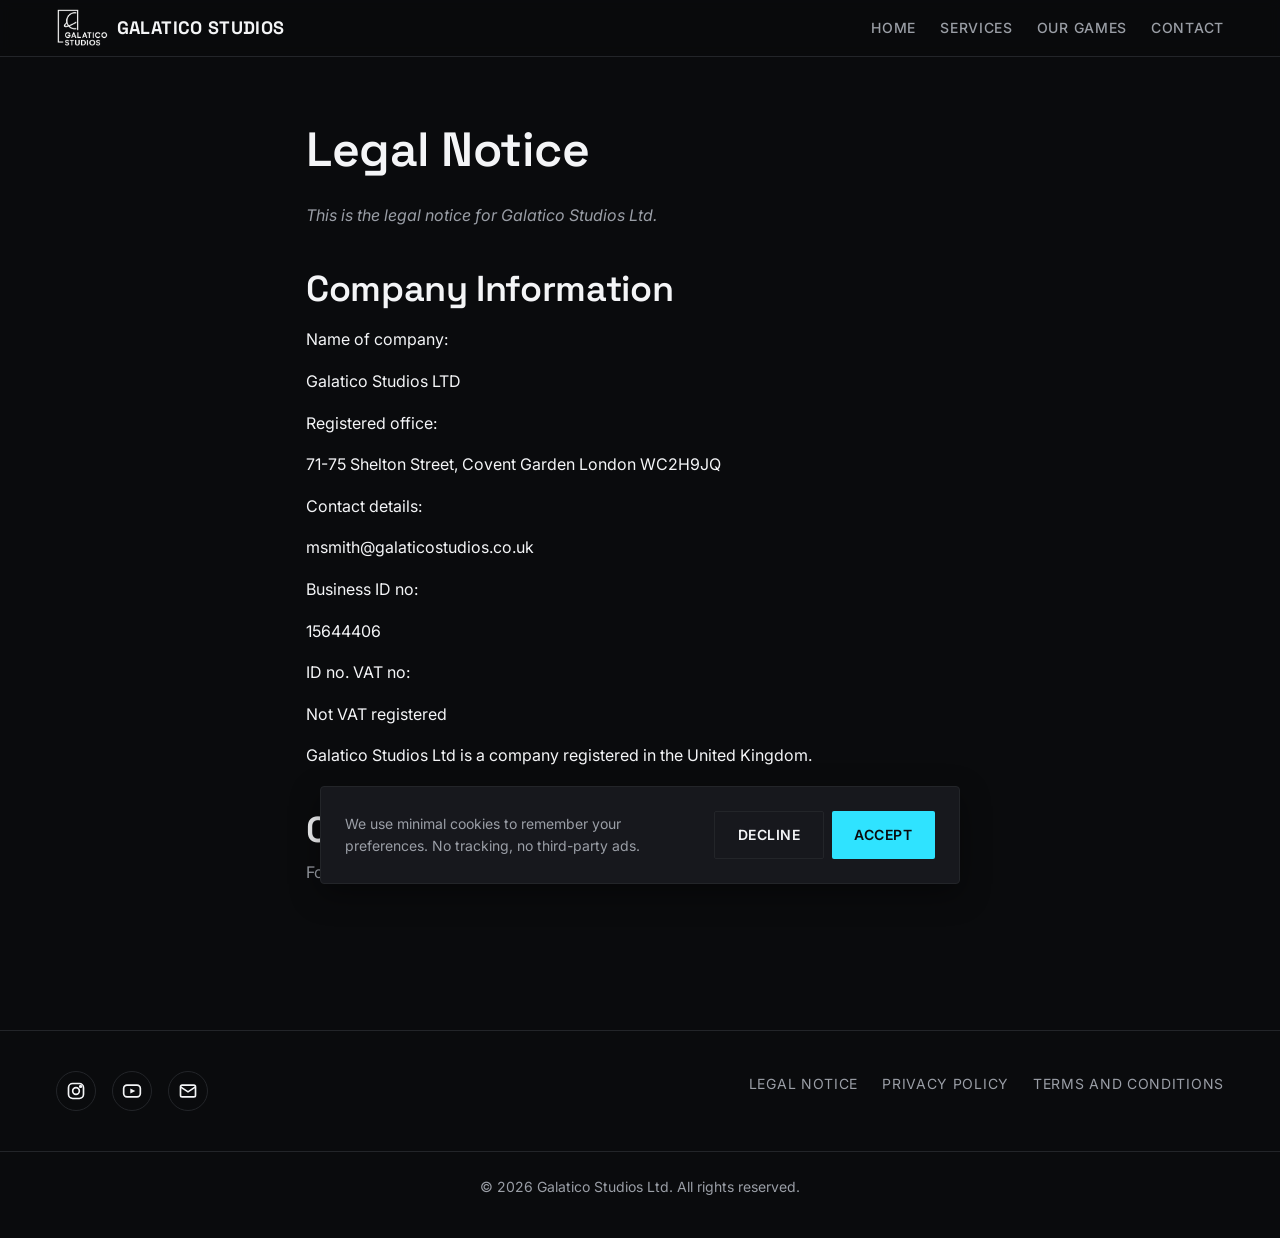
<file: Pages/legal-notice.html>
<!DOCTYPE html>
<html lang="en">
<head>
  <meta charset="UTF-8">
  <meta name="viewport" content="width=device-width, initial-scale=1.0">
  <title>Legal Notice | Galatico Studios</title>
  <meta name="description" content="Legal notice for Galatico Studios Ltd.">
  <link rel="icon" href="../assets/media/logo/Galatico_Studios_B2B_Logo_Black.ico" sizes="any">
  <link rel="manifest" href="../site.webmanifest">

  <link rel="preconnect" href="https://fonts.googleapis.com">
  <link rel="preconnect" href="https://fonts.gstatic.com" crossorigin>
  <link href="https://fonts.googleapis.com/css2?family=Space+Grotesk:wght@500;600;700&family=Inter:wght@400;500;600&display=swap" rel="stylesheet">

  <link rel="stylesheet" href="../assets/css/base.css">
  <link rel="stylesheet" href="../assets/css/layout.css">
  <link rel="stylesheet" href="../assets/css/components.css">
</head>
<body>
  <a class="skip-link" href="#main-content">Skip to main content</a>

  <header class="site-header">
    <div class="container">
      <a href="../index.html" class="site-logo">
        <img src="../assets/media/logo/Galatico_Studios_B2B_Logo_White.png" alt="Galatico Studios logo">
        Galatico Studios
      </a>

      <button class="nav-toggle" type="button" aria-expanded="false" aria-controls="main-nav" aria-label="Toggle navigation menu">
        <span></span>
        <span></span>
        <span></span>
      </button>

      <nav class="main-nav" id="main-nav" aria-label="Primary">
        <ul>
          <li><a href="../index.html">Home</a></li>
          <li><a href="services.html">Services</a></li>
          <li><a href="our-games.html">Our Games</a></li>
          <li><a href="mailto:msmith@galaticostudios.co.uk">Contact</a></li>
        </ul>
      </nav>
    </div>
  </header>

  <main id="main-content">
    <div class="container page-content">
      <h1>Legal Notice</h1>
      <p><em>This is the legal notice for Galatico Studios Ltd.</em></p>

      <h2>Company Information</h2>
      <p></p>Name of company:</p> 
      Galatico Studios LTD</p>
      
      <p></p>Registered office: </p> 
      <p></p>71-75 Shelton Street, Covent Garden London WC2H9JQ</p>
      
      <p></p>Contact details:   
      <p></p>msmith@galaticostudios.co.uk
      
      <p></p>Business ID no: 
      <p></p>15644406
      
      <p></p>ID no. VAT no: 
      <p></p>Not VAT registered </p>
      
      <p></p>Galatico Studios Ltd is a company registered in the United Kingdom.</p>
      <h2>Contact</h2>
      <p>For legal enquiries, please contact <a href="mailto:msmith@galaticostudios.co.uk">msmith@galaticostudios.co.uk</a>.</p>
    </div>
  </main>

  <footer class="site-footer">
    <div class="container footer-grid">
      <div class="footer-social">
        <a href="https://instagram.com/galaticostudiosofficial" target="_blank" rel="noopener noreferrer" aria-label="Galatico Studios on Instagram">
          <svg width="20" height="20" viewBox="0 0 24 24" fill="none" stroke="currentColor" stroke-width="2" aria-hidden="true">
            <rect x="3" y="3" width="18" height="18" rx="5"></rect>
            <circle cx="12" cy="12" r="4"></circle>
            <circle cx="17.5" cy="6.5" r="1"></circle>
          </svg>
        </a>
        <a href="https://youtube.com/@GalaticoStudiosOfficial" target="_blank" rel="noopener noreferrer" aria-label="Galatico Studios on YouTube">
          <svg width="20" height="20" viewBox="0 0 24 24" fill="none" stroke="currentColor" stroke-width="2" aria-hidden="true">
            <rect x="2" y="5" width="20" height="14" rx="4"></rect>
            <polygon points="10,9 16,12 10,15" fill="currentColor" stroke="none"></polygon>
          </svg>
        </a>
        <a href="mailto:msmith@galaticostudios.co.uk" aria-label="Email Galatico Studios">
          <svg width="20" height="20" viewBox="0 0 24 24" fill="none" stroke="currentColor" stroke-width="2" aria-hidden="true">
            <rect x="3" y="5" width="18" height="14" rx="2"></rect>
            <path d="M3 7l9 6 9-6"></path>
          </svg>
        </a>
      </div>

      <nav class="footer-legal" aria-label="Legal">
        <ul>
          <li><a href="legal-notice.html" aria-current="page">Legal Notice</a></li>
          <li><a href="privacy-policy.html">Privacy Policy</a></li>
          <li><a href="terms-and-conditions.html">Terms and Conditions</a></li>
        </ul>
      </nav>
    </div>

    <p class="footer-bottom">&copy; <span class="current-year"></span> Galatico Studios Ltd. All rights reserved.</p>
  </footer>

  <div class="cookie-banner" id="cookie-banner" hidden>
    <p>We use minimal cookies to remember your preferences. No tracking, no third-party ads.</p>
    <div class="cookie-banner-actions">
      <button class="btn btn-secondary" id="cookie-decline" type="button">Decline</button>
      <button class="btn btn-primary" id="cookie-accept" type="button">Accept</button>
    </div>
  </div>

  <script src="../assets/js/main.js" defer></script>
  <script src="../assets/js/cookie-consent.js" defer></script>
</body>
</html>
</file>
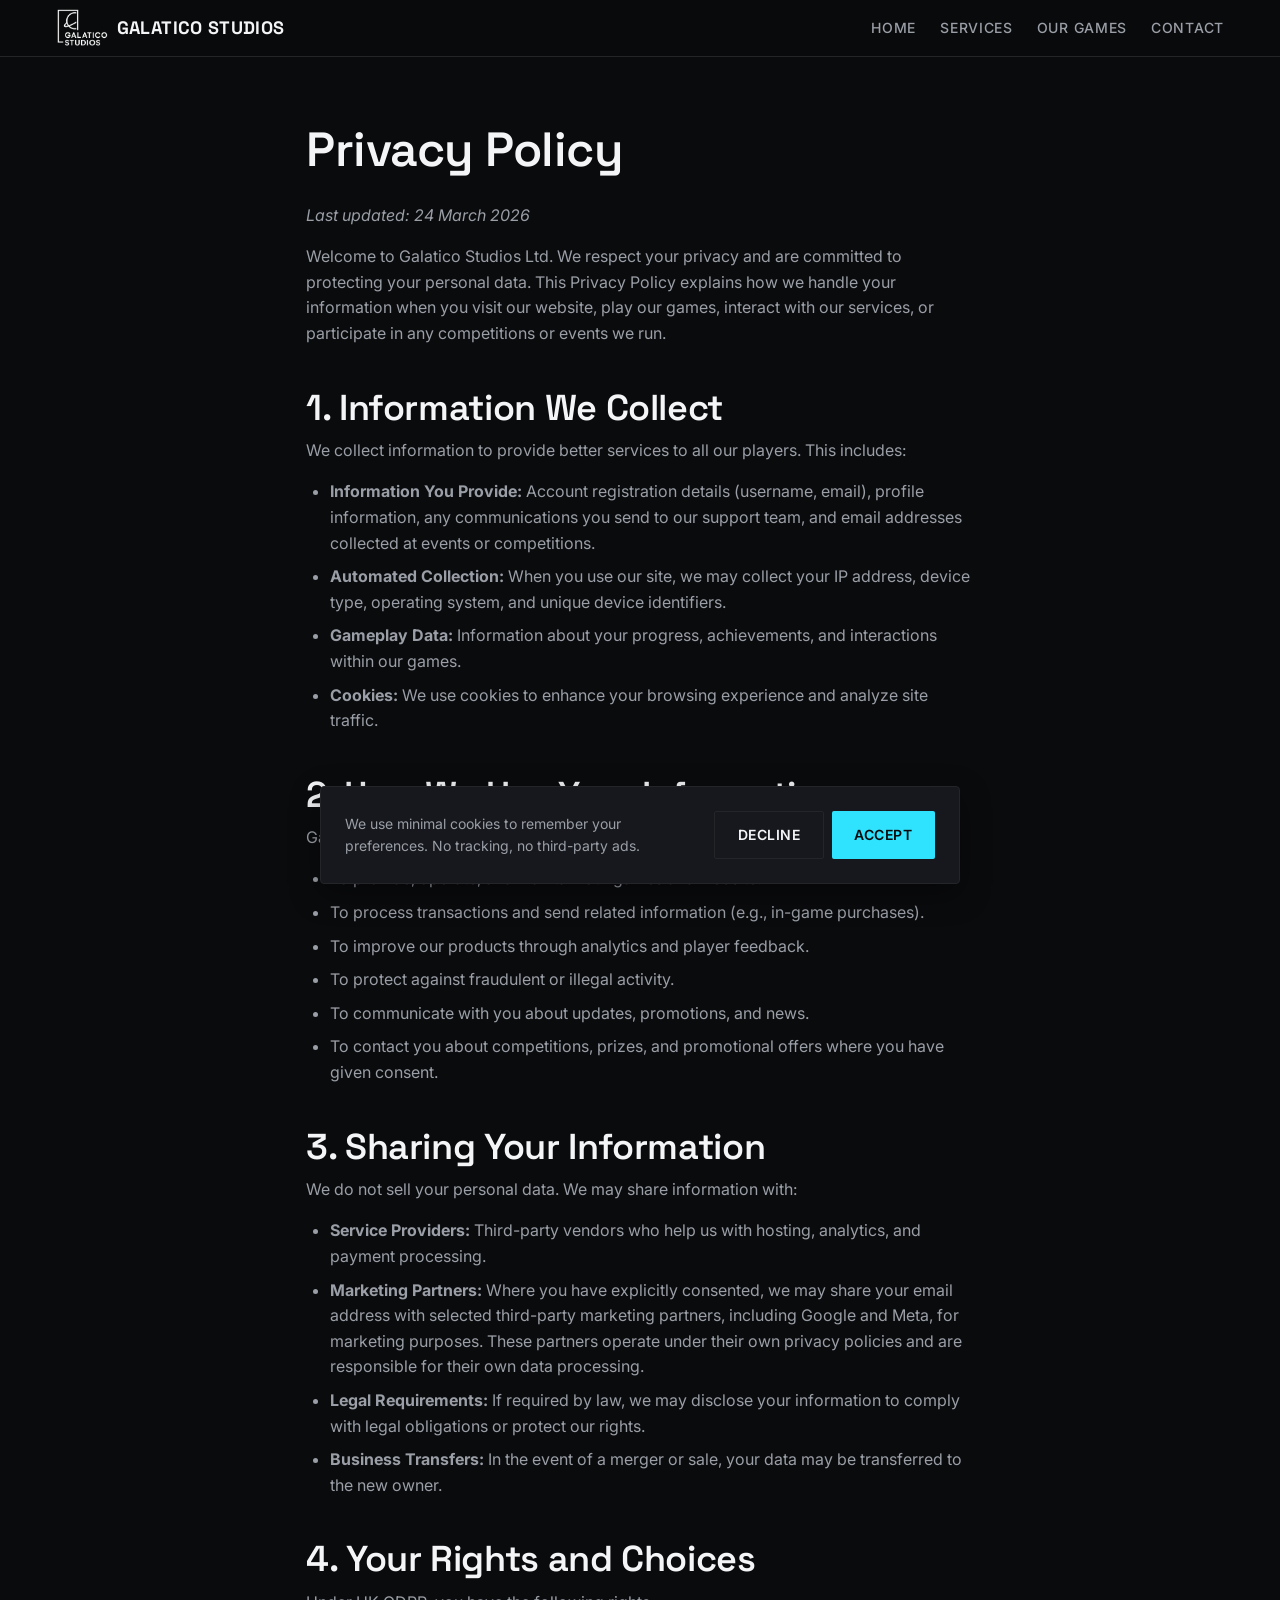
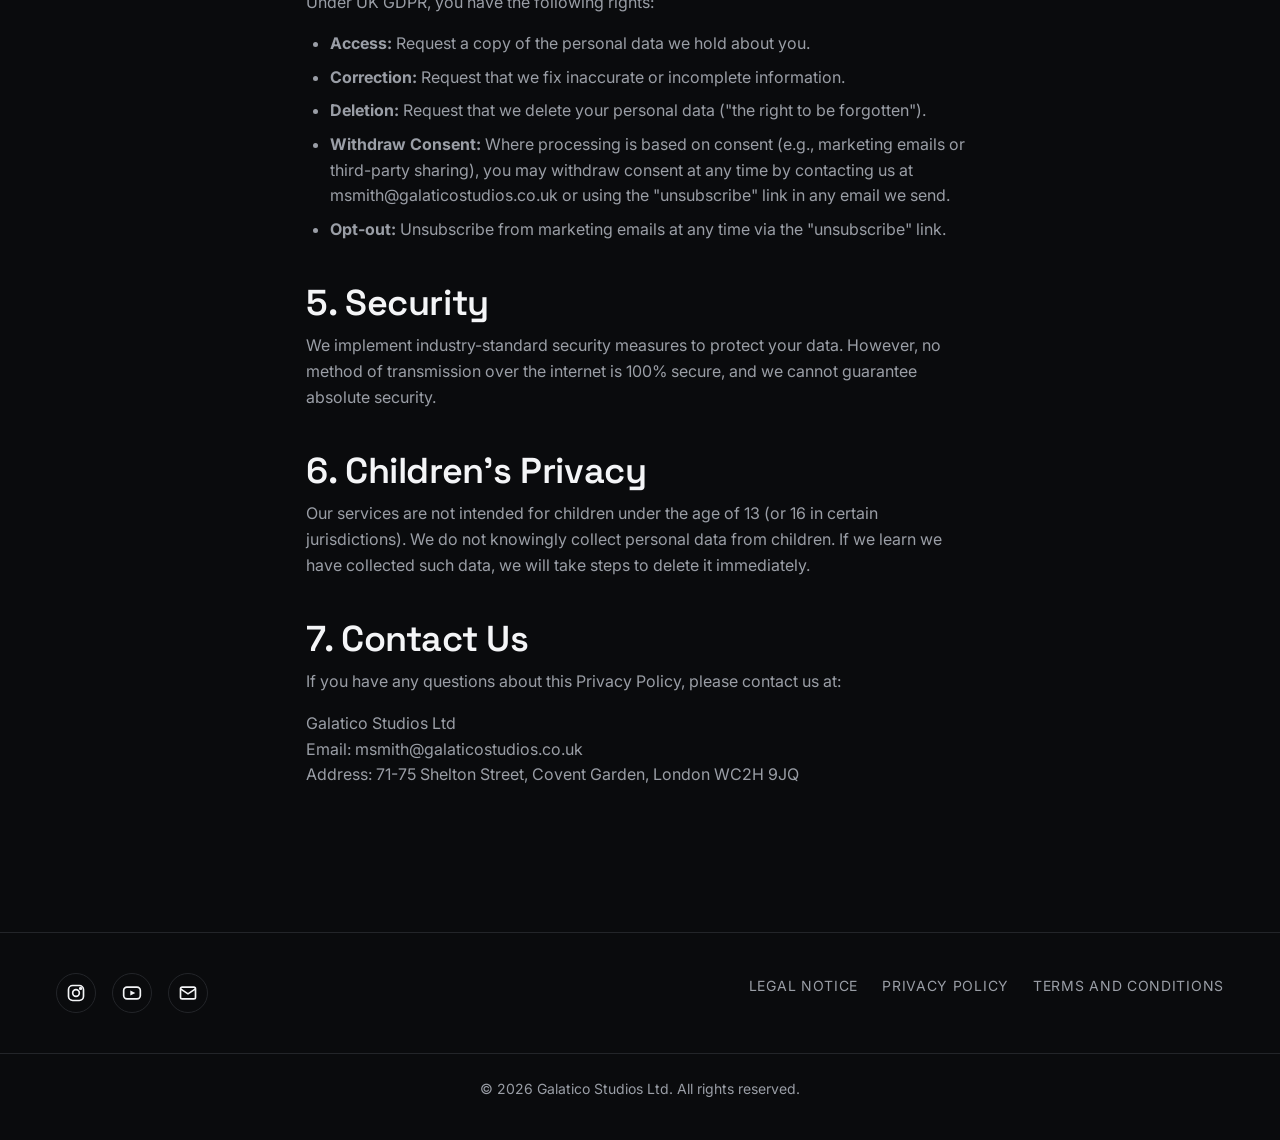
<file: Pages/privacy-policy.html>
<!DOCTYPE html>
<html lang="en">
<head>
  <meta charset="UTF-8">
  <meta name="viewport" content="width=device-width, initial-scale=1.0">
  <title>Privacy Policy | Galatico Studios</title>
  <meta name="description" content="Privacy policy for Galatico Studios Ltd.">
  <link rel="icon" href="../assets/media/logo/Galatico_Studios_B2B_Logo_Black.ico" sizes="any">
  <link rel="manifest" href="../site.webmanifest">

  <link rel="preconnect" href="https://fonts.googleapis.com">
  <link rel="preconnect" href="https://fonts.gstatic.com" crossorigin>
  <link href="https://fonts.googleapis.com/css2?family=Space+Grotesk:wght@500;600;700&family=Inter:wght@400;500;600&display=swap" rel="stylesheet">

  <link rel="stylesheet" href="../assets/css/base.css">
  <link rel="stylesheet" href="../assets/css/layout.css">
  <link rel="stylesheet" href="../assets/css/components.css">
</head>
<body>
  <a class="skip-link" href="#main-content">Skip to main content</a>

  <header class="site-header">
    <div class="container">
      <a href="../index.html" class="site-logo">
        <img src="../assets/media/logo/Galatico_Studios_B2B_Logo_White.png" alt="Galatico Studios logo">
        Galatico Studios
      </a>

      <button class="nav-toggle" type="button" aria-expanded="false" aria-controls="main-nav" aria-label="Toggle navigation menu">
        <span></span>
        <span></span>
        <span></span>
      </button>

      <nav class="main-nav" id="main-nav" aria-label="Primary">
        <ul>
          <li><a href="../index.html">Home</a></li>
          <li><a href="services.html">Services</a></li>
          <li><a href="our-games.html">Our Games</a></li>
          <li><a href="mailto:msmith@galaticostudios.co.uk">Contact</a></li>
        </ul>
      </nav>
    </div>
  </header>

  <main id="main-content">
    <div class="container page-content">
      <h1>Privacy Policy</h1>
      <p><em>Last updated: 24 March 2026</em></p>

      <p>Welcome to Galatico Studios Ltd. We respect your privacy and are committed to protecting your personal data. This Privacy Policy explains how we handle your information when you visit our website, play our games, interact with our services, or participate in any competitions or events we run.</p>

      <h2>1. Information We Collect</h2>
      <p>We collect information to provide better services to all our players. This includes:</p>
      <ul>
        <li><strong>Information You Provide:</strong> Account registration details (username, email), profile information, any communications you send to our support team, and email addresses collected at events or competitions.</li>
        <li><strong>Automated Collection:</strong> When you use our site, we may collect your IP address, device type, operating system, and unique device identifiers.</li>
        <li><strong>Gameplay Data:</strong> Information about your progress, achievements, and interactions within our games.</li>
        <li><strong>Cookies:</strong> We use cookies to enhance your browsing experience and analyze site traffic.</li>
      </ul>

      <h2>2. How We Use Your Information</h2>
      <p>Galatico Studios Ltd uses the collected data for the following purposes:</p>
      <ul>
        <li>To provide, operate, and maintain our games and website.</li>
        <li>To process transactions and send related information (e.g., in-game purchases).</li>
        <li>To improve our products through analytics and player feedback.</li>
        <li>To protect against fraudulent or illegal activity.</li>
        <li>To communicate with you about updates, promotions, and news.</li>
        <li>To contact you about competitions, prizes, and promotional offers where you have given consent.</li>
      </ul>

      <h2>3. Sharing Your Information</h2>
      <p>We do not sell your personal data. We may share information with:</p>
      <ul>
        <li><strong>Service Providers:</strong> Third-party vendors who help us with hosting, analytics, and payment processing.</li>
        <li><strong>Marketing Partners:</strong> Where you have explicitly consented, we may share your email address with selected third-party marketing partners, including Google and Meta, for marketing purposes. These partners operate under their own privacy policies and are responsible for their own data processing.</li>
        <li><strong>Legal Requirements:</strong> If required by law, we may disclose your information to comply with legal obligations or protect our rights.</li>
        <li><strong>Business Transfers:</strong> In the event of a merger or sale, your data may be transferred to the new owner.</li>
      </ul>

      <h2>4. Your Rights and Choices</h2>
      <p>Under UK GDPR, you have the following rights:</p>
      <ul>
        <li><strong>Access:</strong> Request a copy of the personal data we hold about you.</li>
        <li><strong>Correction:</strong> Request that we fix inaccurate or incomplete information.</li>
        <li><strong>Deletion:</strong> Request that we delete your personal data ("the right to be forgotten").</li>
        <li><strong>Withdraw Consent:</strong> Where processing is based on consent (e.g., marketing emails or third-party sharing), you may withdraw consent at any time by contacting us at <a href="mailto:msmith@galaticostudios.co.uk">msmith@galaticostudios.co.uk</a> or using the "unsubscribe" link in any email we send.</li>
        <li><strong>Opt-out:</strong> Unsubscribe from marketing emails at any time via the "unsubscribe" link.</li>
      </ul>

      <h2>5. Security</h2>
      <p>We implement industry-standard security measures to protect your data. However, no method of transmission over the internet is 100% secure, and we cannot guarantee absolute security.</p>

      <h2>6. Children's Privacy</h2>
      <p>Our services are not intended for children under the age of 13 (or 16 in certain jurisdictions). We do not knowingly collect personal data from children. If we learn we have collected such data, we will take steps to delete it immediately.</p>

      <h2>7. Contact Us</h2>
      <p>If you have any questions about this Privacy Policy, please contact us at:</p>
      <p>
        Galatico Studios Ltd<br>
        Email: <a href="mailto:msmith@galaticostudios.co.uk">msmith@galaticostudios.co.uk</a><br>
        Address: 71-75 Shelton Street, Covent Garden, London WC2H 9JQ
      </p>
    </div>
  </main>

  <footer class="site-footer">
    <div class="container footer-grid">
      <div class="footer-social">
        <a href="https://instagram.com/galaticostudiosofficial" target="_blank" rel="noopener noreferrer" aria-label="Galatico Studios on Instagram">
          <svg width="20" height="20" viewBox="0 0 24 24" fill="none" stroke="currentColor" stroke-width="2" aria-hidden="true">
            <rect x="3" y="3" width="18" height="18" rx="5"></rect>
            <circle cx="12" cy="12" r="4"></circle>
            <circle cx="17.5" cy="6.5" r="1"></circle>
          </svg>
        </a>
        <a href="https://youtube.com/@GalaticoStudiosOfficial" target="_blank" rel="noopener noreferrer" aria-label="Galatico Studios on YouTube">
          <svg width="20" height="20" viewBox="0 0 24 24" fill="none" stroke="currentColor" stroke-width="2" aria-hidden="true">
            <rect x="2" y="5" width="20" height="14" rx="4"></rect>
            <polygon points="10,9 16,12 10,15" fill="currentColor" stroke="none"></polygon>
          </svg>
        </a>
        <a href="mailto:msmith@galaticostudios.co.uk" aria-label="Email Galatico Studios">
          <svg width="20" height="20" viewBox="0 0 24 24" fill="none" stroke="currentColor" stroke-width="2" aria-hidden="true">
            <rect x="3" y="5" width="18" height="14" rx="2"></rect>
            <path d="M3 7l9 6 9-6"></path>
          </svg>
        </a>
      </div>

      <nav class="footer-legal" aria-label="Legal">
        <ul>
          <li><a href="legal-notice.html">Legal Notice</a></li>
          <li><a href="privacy-policy.html" aria-current="page">Privacy Policy</a></li>
          <li><a href="terms-and-conditions.html">Terms and Conditions</a></li>
        </ul>
      </nav>
    </div>

    <p class="footer-bottom">&copy; <span class="current-year"></span> Galatico Studios Ltd. All rights reserved.</p>
  </footer>

  <div class="cookie-banner" id="cookie-banner" hidden>
    <p>We use minimal cookies to remember your preferences. No tracking, no third-party ads.</p>
    <div class="cookie-banner-actions">
      <button class="btn btn-secondary" id="cookie-decline" type="button">Decline</button>
      <button class="btn btn-primary" id="cookie-accept" type="button">Accept</button>
    </div>
  </div>

  <script src="../assets/js/main.js" defer></script>
  <script src="../assets/js/cookie-consent.js" defer></script>
</body>
</html>
</file>
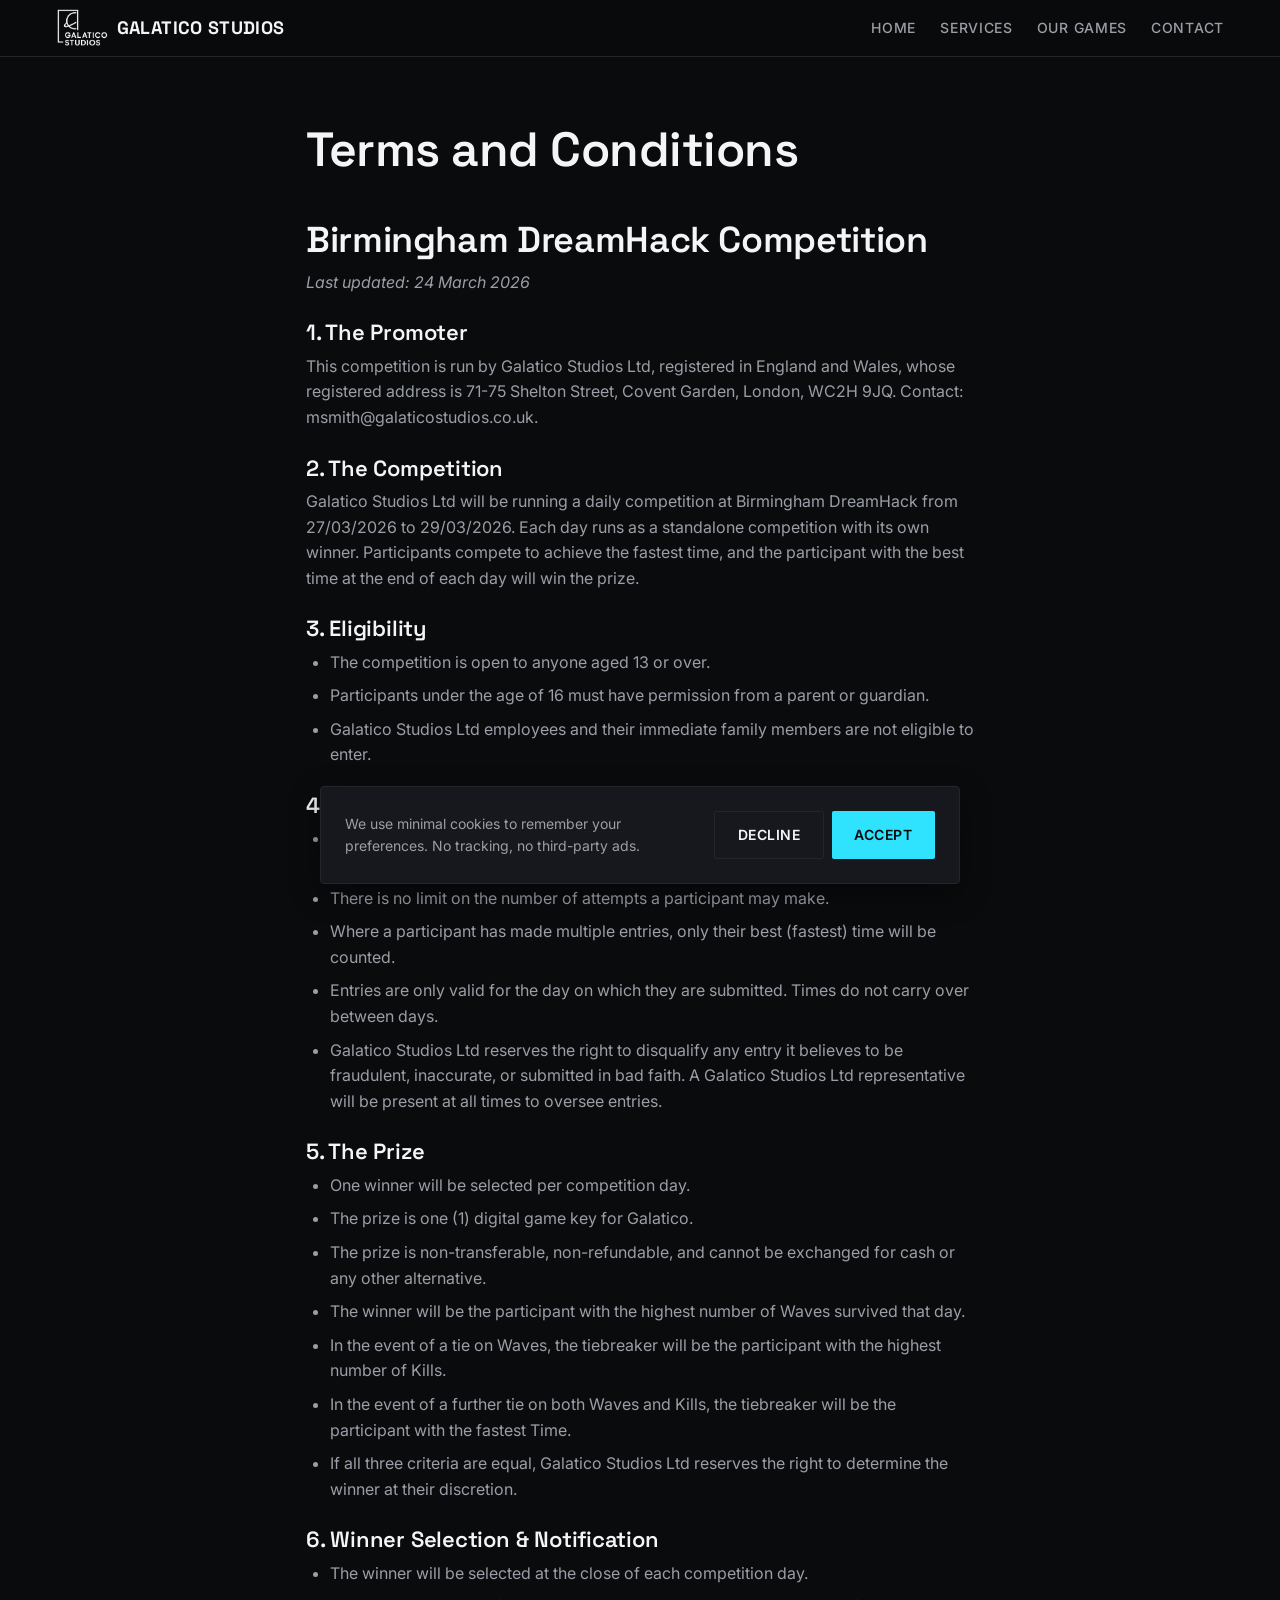
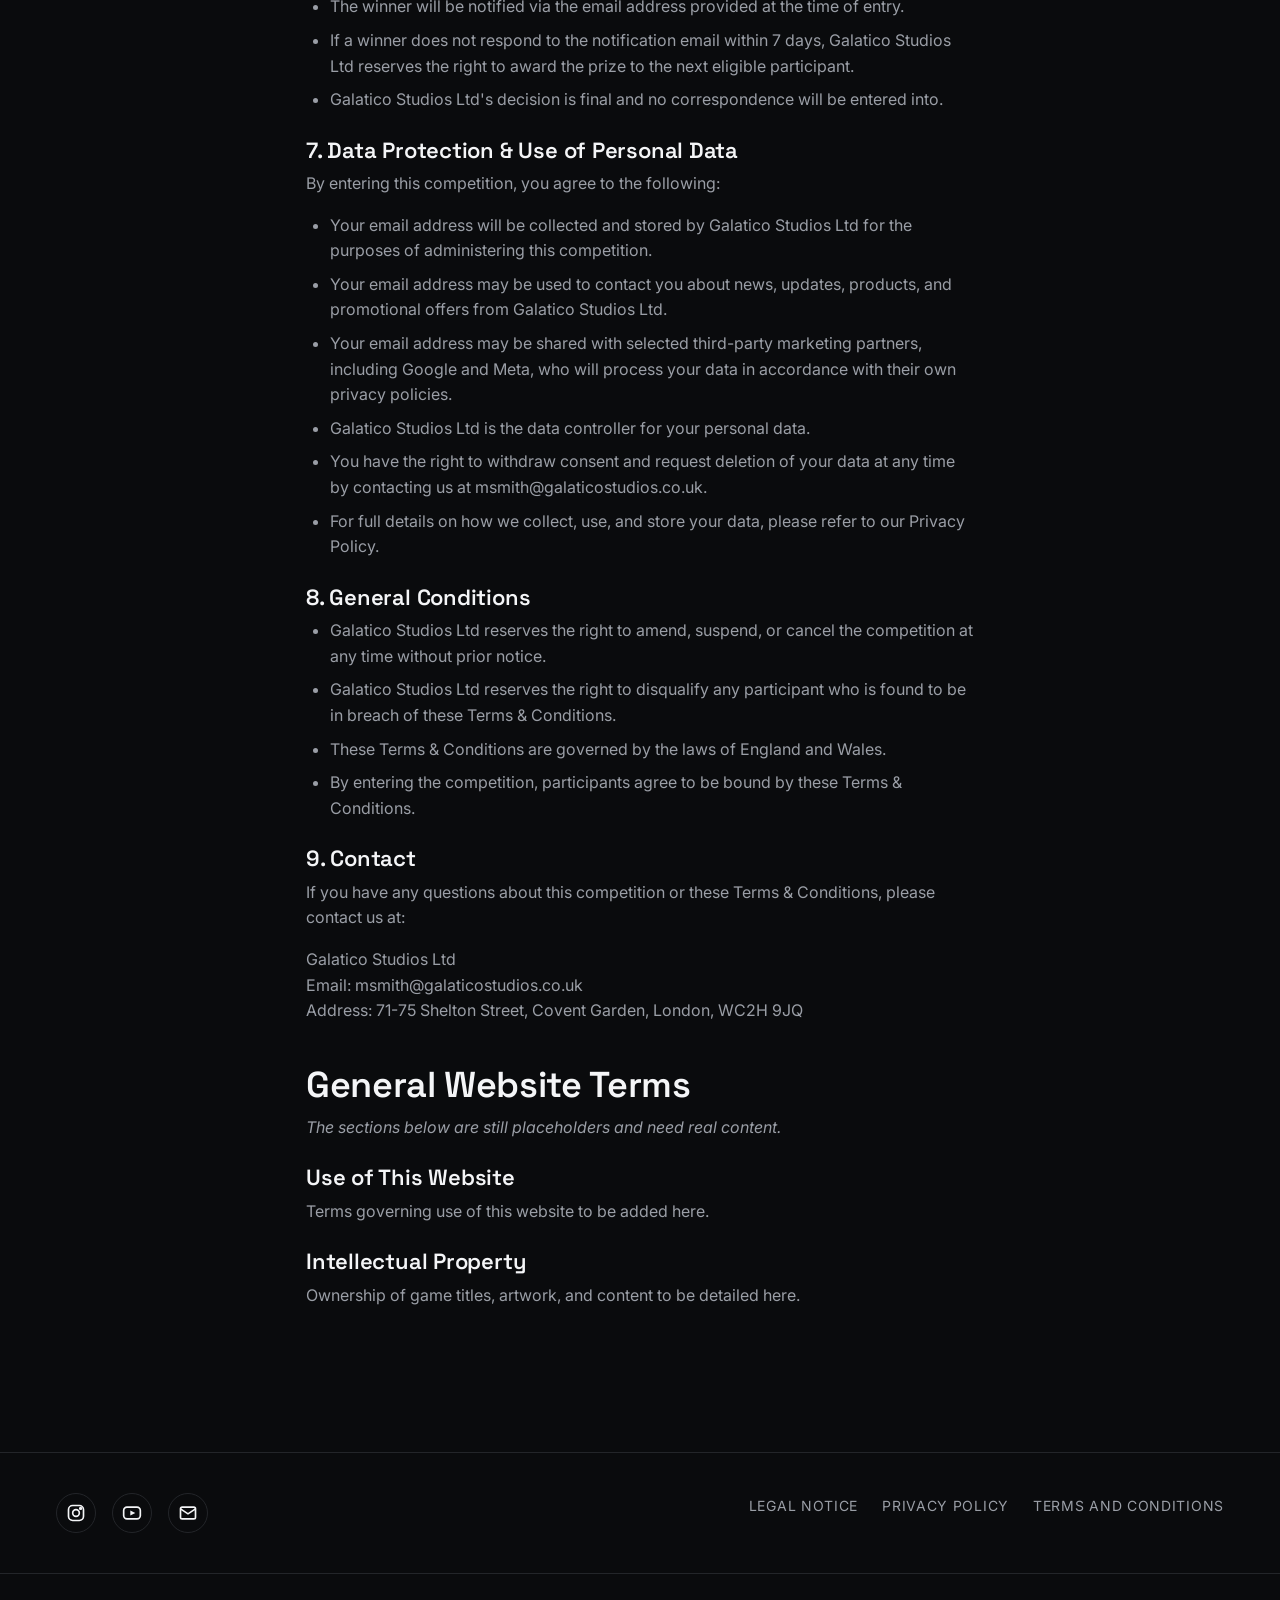
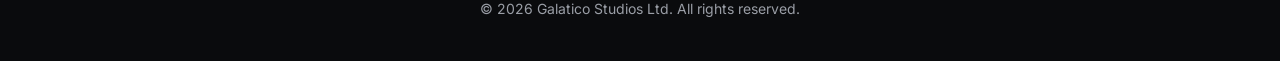
<file: Pages/terms-and-conditions.html>
<!DOCTYPE html>
<html lang="en">
<head>
  <meta charset="UTF-8">
  <meta name="viewport" content="width=device-width, initial-scale=1.0">
  <title>Terms and Conditions | Galatico Studios</title>
  <meta name="description" content="Terms and conditions for Galatico Studios Ltd.">
  <link rel="icon" href="../assets/media/logo/Galatico_Studios_B2B_Logo_Black.ico" sizes="any">
  <link rel="manifest" href="../site.webmanifest">

  <link rel="preconnect" href="https://fonts.googleapis.com">
  <link rel="preconnect" href="https://fonts.gstatic.com" crossorigin>
  <link href="https://fonts.googleapis.com/css2?family=Space+Grotesk:wght@500;600;700&family=Inter:wght@400;500;600&display=swap" rel="stylesheet">

  <link rel="stylesheet" href="../assets/css/base.css">
  <link rel="stylesheet" href="../assets/css/layout.css">
  <link rel="stylesheet" href="../assets/css/components.css">
</head>
<body>
  <a class="skip-link" href="#main-content">Skip to main content</a>

  <header class="site-header">
    <div class="container">
      <a href="../index.html" class="site-logo">
        <img src="../assets/media/logo/Galatico_Studios_B2B_Logo_White.png" alt="Galatico Studios logo">
        Galatico Studios
      </a>

      <button class="nav-toggle" type="button" aria-expanded="false" aria-controls="main-nav" aria-label="Toggle navigation menu">
        <span></span>
        <span></span>
        <span></span>
      </button>

      <nav class="main-nav" id="main-nav" aria-label="Primary">
        <ul>
          <li><a href="../index.html">Home</a></li>
          <li><a href="services.html">Services</a></li>
          <li><a href="our-games.html">Our Games</a></li>
          <li><a href="mailto:msmith@galaticostudios.co.uk">Contact</a></li>
        </ul>
      </nav>
    </div>
  </header>

  <main id="main-content">
    <div class="container page-content">
      <h1>Terms and Conditions</h1>

      <h2>Birmingham DreamHack Competition</h2>
      <p><em>Last updated: 24 March 2026</em></p>

      <h3>1. The Promoter</h3>
      <p>This competition is run by Galatico Studios Ltd, registered in England and Wales, whose registered address is 71-75 Shelton Street, Covent Garden, London, WC2H 9JQ. Contact: <a href="mailto:msmith@galaticostudios.co.uk">msmith@galaticostudios.co.uk</a>.</p>

      <h3>2. The Competition</h3>
      <p>Galatico Studios Ltd will be running a daily competition at Birmingham DreamHack from 27/03/2026 to 29/03/2026. Each day runs as a standalone competition with its own winner. Participants compete to achieve the fastest time, and the participant with the best time at the end of each day will win the prize.</p>

      <h3>3. Eligibility</h3>
      <ul>
        <li>The competition is open to anyone aged 13 or over.</li>
        <li>Participants under the age of 16 must have permission from a parent or guardian.</li>
        <li>Galatico Studios Ltd employees and their immediate family members are not eligible to enter.</li>
      </ul>

      <h3>4. How to Enter</h3>
      <ul>
        <li>Participants must submit their email address and their time via the entry form at the Birmingham DreamHack Expo stand.</li>
        <li>There is no limit on the number of attempts a participant may make.</li>
        <li>Where a participant has made multiple entries, only their best (fastest) time will be counted.</li>
        <li>Entries are only valid for the day on which they are submitted. Times do not carry over between days.</li>
        <li>Galatico Studios Ltd reserves the right to disqualify any entry it believes to be fraudulent, inaccurate, or submitted in bad faith. A Galatico Studios Ltd representative will be present at all times to oversee entries.</li>
      </ul>

      <h3>5. The Prize</h3>
      <ul>
        <li>One winner will be selected per competition day.</li>
        <li>The prize is one (1) digital game key for Galatico.</li>
        <li>The prize is non-transferable, non-refundable, and cannot be exchanged for cash or any other alternative.</li>
        <li>The winner will be the participant with the highest number of Waves survived that day.</li>
        <li>In the event of a tie on Waves, the tiebreaker will be the participant with the highest number of Kills.</li>
        <li>In the event of a further tie on both Waves and Kills, the tiebreaker will be the participant with the fastest Time.</li>
        <li>If all three criteria are equal, Galatico Studios Ltd reserves the right to determine the winner at their discretion.</li>
      </ul>

      <h3>6. Winner Selection &amp; Notification</h3>
      <ul>
        <li>The winner will be selected at the close of each competition day.</li>
        <li>The winner will be notified via the email address provided at the time of entry.</li>
        <li>If a winner does not respond to the notification email within 7 days, Galatico Studios Ltd reserves the right to award the prize to the next eligible participant.</li>
        <li>Galatico Studios Ltd's decision is final and no correspondence will be entered into.</li>
      </ul>

      <h3>7. Data Protection &amp; Use of Personal Data</h3>
      <p>By entering this competition, you agree to the following:</p>
      <ul>
        <li>Your email address will be collected and stored by Galatico Studios Ltd for the purposes of administering this competition.</li>
        <li>Your email address may be used to contact you about news, updates, products, and promotional offers from Galatico Studios Ltd.</li>
        <li>Your email address may be shared with selected third-party marketing partners, including Google and Meta, who will process your data in accordance with their own privacy policies.</li>
        <li>Galatico Studios Ltd is the data controller for your personal data.</li>
        <li>You have the right to withdraw consent and request deletion of your data at any time by contacting us at <a href="mailto:msmith@galaticostudios.co.uk">msmith@galaticostudios.co.uk</a>.</li>
        <li>For full details on how we collect, use, and store your data, please refer to our <a href="privacy-policy.html">Privacy Policy</a>.</li>
      </ul>

      <h3>8. General Conditions</h3>
      <ul>
        <li>Galatico Studios Ltd reserves the right to amend, suspend, or cancel the competition at any time without prior notice.</li>
        <li>Galatico Studios Ltd reserves the right to disqualify any participant who is found to be in breach of these Terms &amp; Conditions.</li>
        <li>These Terms &amp; Conditions are governed by the laws of England and Wales.</li>
        <li>By entering the competition, participants agree to be bound by these Terms &amp; Conditions.</li>
      </ul>

      <h3>9. Contact</h3>
      <p>If you have any questions about this competition or these Terms &amp; Conditions, please contact us at:</p>
      <p>
        Galatico Studios Ltd<br>
        Email: <a href="mailto:msmith@galaticostudios.co.uk">msmith@galaticostudios.co.uk</a><br>
        Address: 71-75 Shelton Street, Covent Garden, London, WC2H 9JQ
      </p>

      <h2>General Website Terms</h2>
      <p><em>The sections below are still placeholders and need real content.</em></p>

      <h3>Use of This Website</h3>
      <p>Terms governing use of this website to be added here.</p>

      <h3>Intellectual Property</h3>
      <p>Ownership of game titles, artwork, and content to be detailed here.</p>
    </div>
  </main>

  <footer class="site-footer">
    <div class="container footer-grid">
      <div class="footer-social">
        <a href="https://instagram.com/galaticostudiosofficial" target="_blank" rel="noopener noreferrer" aria-label="Galatico Studios on Instagram">
          <svg width="20" height="20" viewBox="0 0 24 24" fill="none" stroke="currentColor" stroke-width="2" aria-hidden="true">
            <rect x="3" y="3" width="18" height="18" rx="5"></rect>
            <circle cx="12" cy="12" r="4"></circle>
            <circle cx="17.5" cy="6.5" r="1"></circle>
          </svg>
        </a>
        <a href="https://youtube.com/@GalaticoStudiosOfficial" target="_blank" rel="noopener noreferrer" aria-label="Galatico Studios on YouTube">
          <svg width="20" height="20" viewBox="0 0 24 24" fill="none" stroke="currentColor" stroke-width="2" aria-hidden="true">
            <rect x="2" y="5" width="20" height="14" rx="4"></rect>
            <polygon points="10,9 16,12 10,15" fill="currentColor" stroke="none"></polygon>
          </svg>
        </a>
        <a href="mailto:msmith@galaticostudios.co.uk" aria-label="Email Galatico Studios">
          <svg width="20" height="20" viewBox="0 0 24 24" fill="none" stroke="currentColor" stroke-width="2" aria-hidden="true">
            <rect x="3" y="5" width="18" height="14" rx="2"></rect>
            <path d="M3 7l9 6 9-6"></path>
          </svg>
        </a>
      </div>

      <nav class="footer-legal" aria-label="Legal">
        <ul>
          <li><a href="legal-notice.html">Legal Notice</a></li>
          <li><a href="privacy-policy.html">Privacy Policy</a></li>
          <li><a href="terms-and-conditions.html" aria-current="page">Terms and Conditions</a></li>
        </ul>
      </nav>
    </div>

    <p class="footer-bottom">&copy; <span class="current-year"></span> Galatico Studios Ltd. All rights reserved.</p>
  </footer>

  <div class="cookie-banner" id="cookie-banner" hidden>
    <p>We use minimal cookies to remember your preferences. No tracking, no third-party ads.</p>
    <div class="cookie-banner-actions">
      <button class="btn btn-secondary" id="cookie-decline" type="button">Decline</button>
      <button class="btn btn-primary" id="cookie-accept" type="button">Accept</button>
    </div>
  </div>

  <script src="../assets/js/main.js" defer></script>
  <script src="../assets/js/cookie-consent.js" defer></script>
</body>
</html>
</file>
<file: assets/css/base.css>
/*
  base.css
  --------
  Global reset, CSS custom properties (design tokens), and base typography.
  Every other stylesheet builds on top of the variables defined here, so if
  you want to re-theme the site later, this is the file to edit.
*/

/* --- Reset ---------------------------------------------------------- */
/* A small, modern reset. We are not using a big third-party reset because
   the brief says "no frameworks" - this covers the common gotchas. */
*,
*::before,
*::after {
  box-sizing: border-box;
}

html,
body,
h1,
h2,
h3,
h4,
p,
ul,
ol,
figure,
blockquote {
  margin: 0;
  padding: 0;
}

ul,
ol {
  list-style: none;
}

img,
picture,
svg {
  max-width: 100%;
  display: block;
}

a {
  color: inherit;
  text-decoration: none;
}

button {
  font: inherit;
  color: inherit;
  background: none;
  border: none;
  cursor: pointer;
}

/* Respect users who have asked their OS to reduce motion */
@media (prefers-reduced-motion: reduce) {
  *,
  *::before,
  *::after {
    animation-duration: 0.01ms !important;
    animation-iteration-count: 1 !important;
    transition-duration: 0.01ms !important;
    scroll-behavior: auto !important;
  }
}

/* --- Design tokens ---------------------------------------------------
   CSS custom properties ("CSS variables") let us define a value once and
   reuse it everywhere. Changing a color or spacing value here updates the
   whole site, instead of hunting through every file.
------------------------------------------------------------------------ */
:root {
  /* Colors: near-black theme with a single bright teal accent used
     consistently for links, tags, and highlights. */
  --color-bg: #0a0b0d;
  --color-bg-alt: #121317;
  --color-surface: #121317;
  --color-surface-raised: #17181d;
  --color-border: #232529;

  --color-text: #f4f5f7;
  --color-text-muted: #9a9ea6;

  --color-accent: #2fe3ff;
  --color-accent-hover: #6aecff;
  --color-accent-2: #2fe3ff;
  --color-accent-soft: rgba(47, 227, 255, 0.14);

  --color-focus: #6fc6ff;

  /* Type scale. Space Grotesk/Inter are loaded via Google Fonts <link> tags
     in each page's <head> - the system-font fallbacks keep the page usable
     if that request fails (e.g. no internet when opened via file://). */
  --font-body: "Inter", system-ui, -apple-system, "Segoe UI", Roboto, Helvetica, Arial, sans-serif;
  --font-heading: "Space Grotesk", var(--font-body);

  --fs-sm: 0.875rem;
  --fs-base: 1rem;
  --fs-md: 1.125rem;
  --fs-lg: 1.375rem;
  --fs-xl: 1.75rem;
  --fs-2xl: 2.25rem;
  --fs-3xl: 3rem;

  /* Spacing scale, used for margin/padding/gap so spacing stays consistent */
  --space-xs: 0.5rem;
  --space-sm: 1rem;
  --space-md: 1.5rem;
  --space-lg: 2.5rem;
  --space-xl: 4rem;
  --space-2xl: 6rem;

  --radius-sm: 2px;
  --radius-md: 4px;

  --max-width: 1200px;
}

/* --- Base typography -------------------------------------------------- */
html {
  scroll-behavior: smooth;
}

body {
  background-color: var(--color-bg);
  color: var(--color-text);
  font-family: var(--font-body);
  font-size: var(--fs-base);
  line-height: 1.6;
}

h1,
h2,
h3,
h4 {
  font-family: var(--font-heading);
  line-height: 1.2;
  font-weight: 600;
  letter-spacing: -0.01em;
}

h1 {
  font-size: var(--fs-3xl);
}

h2 {
  font-size: var(--fs-2xl);
}

h3 {
  font-size: var(--fs-lg);
}

p {
  color: var(--color-text-muted);
}

/* Visible focus states for keyboard users - required for accessibility.
   Do not remove the outline without replacing it with something equally
   visible. */
a:focus-visible,
button:focus-visible,
input:focus-visible {
  outline: 3px solid var(--color-focus);
  outline-offset: 2px;
}

/* Utility class for visually hiding content while keeping it available to
   screen readers (used for skip links / labels). */
.visually-hidden {
  position: absolute;
  width: 1px;
  height: 1px;
  padding: 0;
  margin: -1px;
  overflow: hidden;
  clip: rect(0, 0, 0, 0);
  white-space: nowrap;
  border: 0;
}
</file>
<file: assets/css/layout.css>
/*
  layout.css
  ----------
  Structural layout: header/nav, footer, page containers and grids.
  Component-level styling (buttons, cards, etc.) lives in components.css.
*/

/* --- Container --------------------------------------------------------
   A reusable centered container so every section lines up consistently. */
.container {
  width: 100%;
  max-width: var(--max-width);
  margin-inline: auto;
  padding-inline: var(--space-sm);
}

/* --- Skip link ----------------------------------------------------------
   Lets keyboard/screen-reader users jump past the nav straight to the main
   content. Hidden until it receives focus. */
.skip-link {
  position: absolute;
  top: -100%;
  left: var(--space-sm);
  background: var(--color-accent);
  color: #14100c;
  padding: var(--space-xs) var(--space-sm);
  border-radius: var(--radius-sm);
  z-index: 1000;
  transition: top 0.2s ease;
}

.skip-link:focus {
  top: var(--space-sm);
}

/* --- Site header / navigation ------------------------------------------ */
.site-header {
  position: sticky;
  top: 0;
  z-index: 100;
  background-color: rgba(10, 11, 13, 0.92);
  backdrop-filter: blur(6px);
  border-bottom: 1px solid var(--color-border);
}

.site-header .container {
  display: flex;
  align-items: center;
  justify-content: space-between;
  padding-block: var(--space-xs);
}

.site-logo {
  display: flex;
  align-items: center;
  gap: var(--space-xs);
  font-family: var(--font-heading);
  font-size: var(--fs-md);
  font-weight: 700;
  text-transform: uppercase;
  letter-spacing: 0.02em;
}

.site-logo img {
  height: 40px;
  width: auto;
}

/* Mobile nav toggle ("hamburger") button - hidden on wider screens.
   Its open/closed state is toggled by main.js, which adds/removes the
   `is-open` class on .main-nav and updates aria-expanded on this button. */
.nav-toggle {
  display: none;
  flex-direction: column;
  justify-content: space-between;
  width: 28px;
  height: 20px;
}

.nav-toggle span {
  display: block;
  height: 2px;
  width: 100%;
  background-color: var(--color-text);
  border-radius: 2px;
}

.main-nav ul {
  display: flex;
  align-items: center;
  gap: var(--space-md);
}

.main-nav a {
  font-weight: 500;
  font-size: var(--fs-sm);
  text-transform: uppercase;
  letter-spacing: 0.05em;
  color: var(--color-text-muted);
  transition: color 0.15s ease;
}

.main-nav a:hover,
.main-nav a[aria-current="page"] {
  color: var(--color-text);
}

@media (max-width: 640px) {
  .nav-toggle {
    display: flex;
  }

  .main-nav {
    position: absolute;
    top: 100%;
    left: 0;
    right: 0;
    background-color: var(--color-bg-alt);
    border-bottom: 1px solid var(--color-border);
    max-height: 0;
    overflow: hidden;
    transition: max-height 0.25s ease;
  }

  .main-nav.is-open {
    max-height: 300px;
  }

  .main-nav ul {
    flex-direction: column;
    align-items: flex-start;
    gap: 0;
    padding: var(--space-sm);
  }

  .main-nav li {
    width: 100%;
  }

  .main-nav a {
    display: block;
    padding: var(--space-xs) 0;
  }
}

/* --- Generic page sections ---------------------------------------------- */
.section {
  padding-block: var(--space-xl);
}

.section-heading {
  text-align: center;
  margin-bottom: var(--space-lg);
}

.section-heading p {
  max-width: 60ch;
  margin-inline: auto;
  margin-top: var(--space-xs);
}

/* Simple content page wrapper for legal/placeholder pages */
.page-content {
  max-width: 70ch;
  margin-inline: auto;
  padding-block: var(--space-xl);
}

.page-content h1 {
  margin-bottom: var(--space-md);
}

.page-content h2 {
  margin-top: var(--space-lg);
  margin-bottom: var(--space-xs);
}

.page-content h3 {
  margin-top: var(--space-md);
  margin-bottom: var(--space-xs);
}

.page-content p {
  margin-bottom: var(--space-sm);
}

/* base.css's reset strips list-style/padding from every <ul> site-wide, so
   legal-page lists need their own bullets/indent restored here. */
.page-content ul {
  list-style: disc;
  padding-left: var(--space-md);
  margin-bottom: var(--space-sm);
}

.page-content li {
  color: var(--color-text-muted);
  margin-bottom: var(--space-xs);
}

/* --- Footer -------------------------------------------------------------- */
.site-footer {
  border-top: 1px solid var(--color-border);
  padding-block: var(--space-lg);
  margin-top: var(--space-xl);
}

.footer-grid {
  display: flex;
  flex-wrap: wrap;
  justify-content: space-between;
  gap: var(--space-lg);
}

.footer-social {
  display: flex;
  gap: var(--space-sm);
}

.footer-social a {
  display: inline-flex;
  align-items: center;
  justify-content: center;
  width: 40px;
  height: 40px;
  border: 1px solid var(--color-border);
  border-radius: 50%;
  transition: border-color 0.15s ease, color 0.15s ease;
}

.footer-social a:hover {
  border-color: var(--color-accent);
  color: var(--color-accent);
}

.footer-legal ul {
  display: flex;
  flex-wrap: wrap;
  gap: var(--space-md);
}

.footer-legal a {
  color: var(--color-text-muted);
  font-size: var(--fs-sm);
  text-transform: uppercase;
  letter-spacing: 0.05em;
}

.footer-legal a:hover {
  color: var(--color-accent);
}

.footer-bottom {
  margin-top: var(--space-lg);
  padding-top: var(--space-md);
  border-top: 1px solid var(--color-border);
  color: var(--color-text-muted);
  font-size: var(--fs-sm);
  text-align: center;
}
</file>
<file: assets/css/components.css>
/*
  components.css
  --------------
  Reusable UI pieces: buttons, cards, testimonials, platform tags and the
  cookie-consent banner. These are used across multiple pages.
*/

/* --- Buttons ------------------------------------------------------------ */
.btn {
  display: inline-block;
  padding: 0.85em 1.6em;
  border-radius: var(--radius-sm);
  font-weight: 600;
  font-size: var(--fs-sm);
  text-transform: uppercase;
  letter-spacing: 0.04em;
  transition: background-color 0.15s ease, color 0.15s ease, transform 0.15s ease;
}

.btn-primary {
  background-color: var(--color-accent);
  color: #0a0b0d;
}

.btn-primary:hover {
  background-color: var(--color-accent-hover);
  transform: translateY(-1px);
}

.btn-secondary {
  background-color: transparent;
  color: var(--color-text);
  border: 1px solid var(--color-border);
}

.btn-secondary:hover {
  border-color: var(--color-accent);
  color: var(--color-accent);
}

/* --- Section labels (kicker/eyebrow) --------------------------------------
   Small uppercase accent-colored label used above section headings and in
   the hero, e.g. "Our Approach" -> kicker reads "About Us". */
.kicker {
  display: flex;
  align-items: center;
  justify-content: center;
  gap: var(--space-xs);
  color: var(--color-accent);
  text-transform: uppercase;
  font-size: var(--fs-sm);
  font-weight: 600;
  letter-spacing: 0.14em;
  margin-bottom: var(--space-xs);
}

/* --- Approach cards (pillars) ---------------------------------------------- */
.approach-grid {
  display: grid;
  grid-template-columns: repeat(auto-fit, minmax(240px, 1fr));
  gap: var(--space-md);
}

.approach-card {
  background-color: var(--color-surface);
  border: 1px solid var(--color-border);
  border-radius: var(--radius-md);
  padding: var(--space-md);
}

.approach-card-icon {
  display: flex;
  align-items: center;
  justify-content: center;
  width: 34px;
  height: 34px;
  border-radius: 50%;
  background-color: var(--color-accent-soft);
  color: var(--color-accent);
  font-family: var(--font-heading);
  font-weight: 700;
  font-size: var(--fs-sm);
  margin-bottom: var(--space-sm);
}

.approach-card h3 {
  color: var(--color-text);
  margin-bottom: var(--space-xs);
}

/* --- Testimonials --------------------------------------------------------- */
.testimonial-grid {
  display: grid;
  grid-template-columns: repeat(auto-fit, minmax(260px, 1fr));
  gap: var(--space-md);
}

.testimonial-card {
  background-color: var(--color-surface);
  border: 1px solid var(--color-border);
  border-left: 3px solid var(--color-accent);
  border-radius: var(--radius-sm);
  padding: var(--space-md);
}

.testimonial-card blockquote {
  font-size: var(--fs-md);
  font-style: italic;
  color: var(--color-text);
  margin-bottom: var(--space-sm);
}

.testimonial-card cite {
  display: block;
  font-style: normal;
  font-weight: 600;
  color: var(--color-text-muted);
  font-size: var(--fs-sm);
}

/* --- Game cards ------------------------------------------------------------
   The markup for these cards is generated by assets/js/games-data.js so the
   same underlying markup is shared between the homepage "featured games"
   preview and the full grid on Pages/our-games.html - the two contexts just
   look different (see the ".featured-games-grid" overrides further down and
   the "detail card" overrides in pages/our-games.css). */
.game-card {
  position: relative;
  background-color: var(--color-surface);
  border: 1px solid var(--color-border);
  border-radius: var(--radius-md);
  overflow: hidden;
  display: flex;
  flex-direction: column;
}

.game-card img {
  width: 100%;
  aspect-ratio: 16 / 9;
  object-fit: cover;
  background-color: var(--color-surface-raised);
}

.game-card-body {
  padding: var(--space-md);
  display: flex;
  flex-direction: column;
  gap: var(--space-xs);
  flex-grow: 1;
}

.game-card-body h3 {
  color: var(--color-text);
}

.game-card-tagline {
  color: var(--color-accent);
  font-weight: 600;
  font-size: var(--fs-sm);
}

.game-card-description {
  flex-grow: 1;
}

.platform-tags {
  display: flex;
  flex-wrap: wrap;
  gap: var(--space-xs);
  margin-top: var(--space-xs);
}

.platform-tag {
  font-size: 0.75rem;
  font-weight: 600;
  text-transform: uppercase;
  letter-spacing: 0.08em;
  padding: 0.15rem 0.6rem;
  border-radius: 999px;
  border: 1px solid var(--color-border);
  color: var(--color-text-muted);
}

.game-card-body .btn {
  align-self: flex-start;
  margin-top: var(--space-xs);
}

/* Decorative arrow chip shown in the top corner of the homepage's compact
   teaser tiles (see .featured-games-grid below). aria-hidden in the markup
   since the whole tile is already one link - it's purely visual. */
.arrow-chip {
  display: none;
  position: absolute;
  top: var(--space-sm);
  right: var(--space-sm);
  z-index: 2;
  width: 32px;
  height: 32px;
  align-items: center;
  justify-content: center;
  border-radius: 50%;
  background-color: rgba(244, 245, 247, 0.08);
  color: var(--color-text);
  font-size: var(--fs-sm);
  transition: background-color 0.2s ease, color 0.2s ease;
}

/* --- Featured games teaser tiles (index.html only) --------------------------
   Compact, image-led tiles: the cover image fills the tile, a gradient
   overlay sits behind the text, and the whole tile is one clickable link
   (the visible "Learn more" text is swapped for the arrow chip + a
   stretched-link overlay so the entire tile responds to clicks/taps). */
.featured-games-grid .game-card {
  aspect-ratio: 4 / 5;
}

.featured-games-grid .game-card img {
  position: absolute;
  inset: 0;
  width: 100%;
  height: 100%;
  aspect-ratio: auto;
  transition: transform 0.5s ease;
}

.featured-games-grid .game-card:hover img {
  transform: scale(1.06);
}

.featured-games-grid .game-card-body {
  position: relative;
  z-index: 1;
  margin-top: auto;
  background: linear-gradient(0deg, rgba(10, 11, 13, 0.92) 20%, transparent 100%);
  padding-top: var(--space-xl);
}

.featured-games-grid .game-card-description {
  display: none;
}

.featured-games-grid .arrow-chip {
  display: flex;
}

.featured-games-grid .game-card:hover .arrow-chip {
  background-color: var(--color-accent);
  color: #0a0b0d;
}

/* The real "Learn more" link is kept in the DOM (for screen readers and
   keyboard focus) but stretched to cover the whole tile, and its text is
   visually hidden since the arrow chip communicates the same thing. */
.featured-games-grid .game-card-body .btn {
  position: static;
  padding: 0;
  margin: 0;
  background: none;
  border: none;
}

.featured-games-grid .game-card-body .btn::before {
  content: "";
  position: absolute;
  inset: 0;
}

.featured-games-grid .game-card-body .btn span {
  position: absolute;
  width: 1px;
  height: 1px;
  padding: 0;
  margin: -1px;
  overflow: hidden;
  clip: rect(0, 0, 0, 0);
  white-space: nowrap;
  border: 0;
}

/* --- Cookie consent banner --------------------------------------------------
   Shown/hidden by assets/js/cookie-consent.js. Starts hidden via the
   `hidden` attribute so it never flashes on screen before the script runs. */
.cookie-banner {
  position: fixed;
  left: var(--space-sm);
  right: var(--space-sm);
  bottom: var(--space-sm);
  z-index: 1000;
  max-width: 640px;
  margin-inline: auto;
  background-color: var(--color-surface-raised);
  border: 1px solid var(--color-border);
  border-radius: var(--radius-md);
  padding: var(--space-md);
  box-shadow: 0 10px 30px rgba(0, 0, 0, 0.4);
  display: flex;
  flex-wrap: wrap;
  align-items: center;
  gap: var(--space-md);
}

.cookie-banner[hidden] {
  display: none;
}

.cookie-banner p {
  flex: 1 1 260px;
  margin: 0;
  font-size: var(--fs-sm);
}

.cookie-banner-actions {
  display: flex;
  gap: var(--space-xs);
}
</file>
